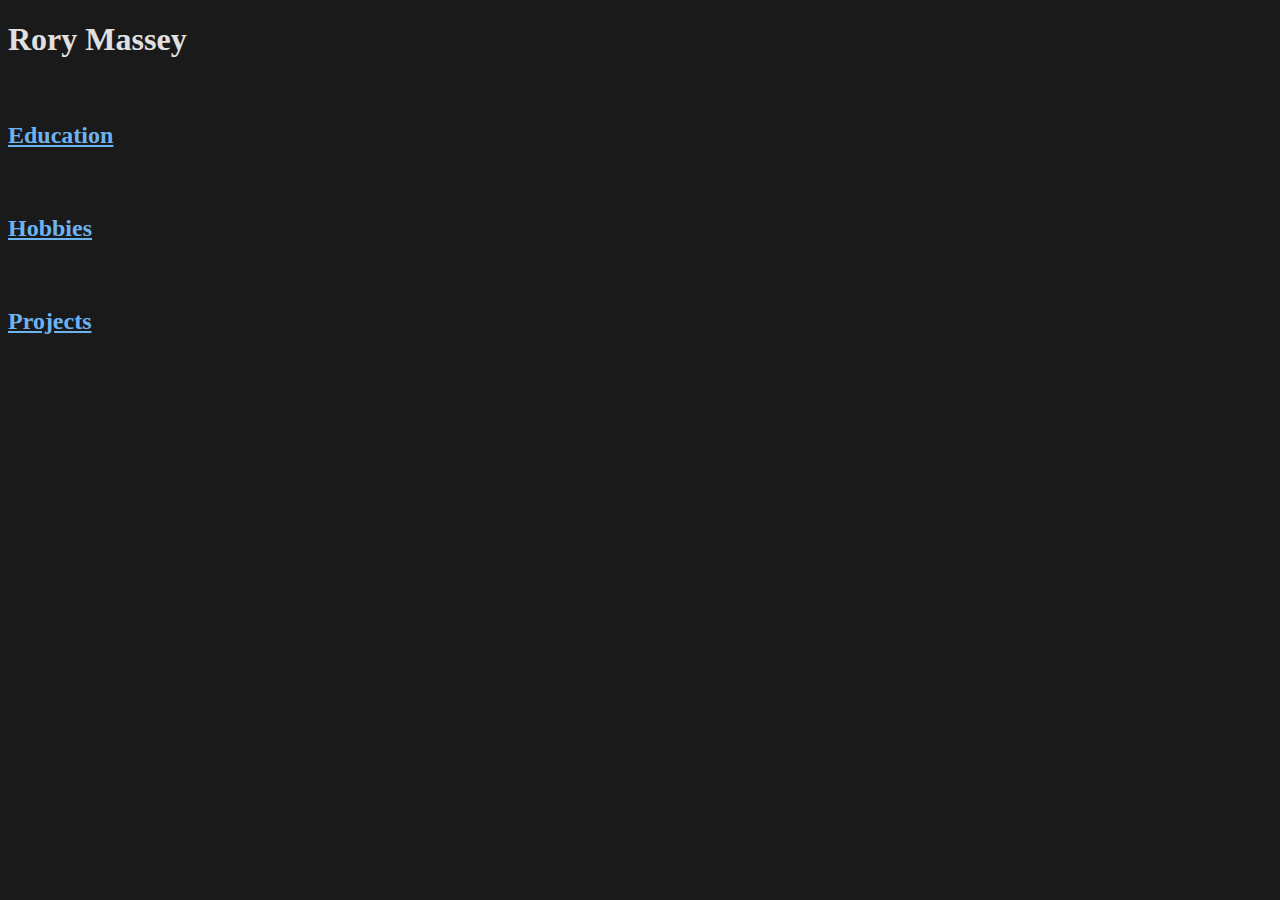
<file: index.html>
<!DOCTYPE html>
<html>
    <head>
        <link rel="stylesheet" href="css/templates.css">
        <title>
            Rory Massey
        </title>
    </head>

    <body>


<h1>
    Rory Massey
</h1>
<br>
<h2>
    <p>
   <a href="headings/Education.html"> Education
    </p>

</h2>
<br>
<h2>
    
    <p>
   <a href="headings/Hobbies.html"> Hobbies
    </p>
</h2>
<br> 
<h2>
    <p>
   <a href="headings/Projects.html">    Projects
    </p>
 
</h2>


    </body>
</html>
</file>
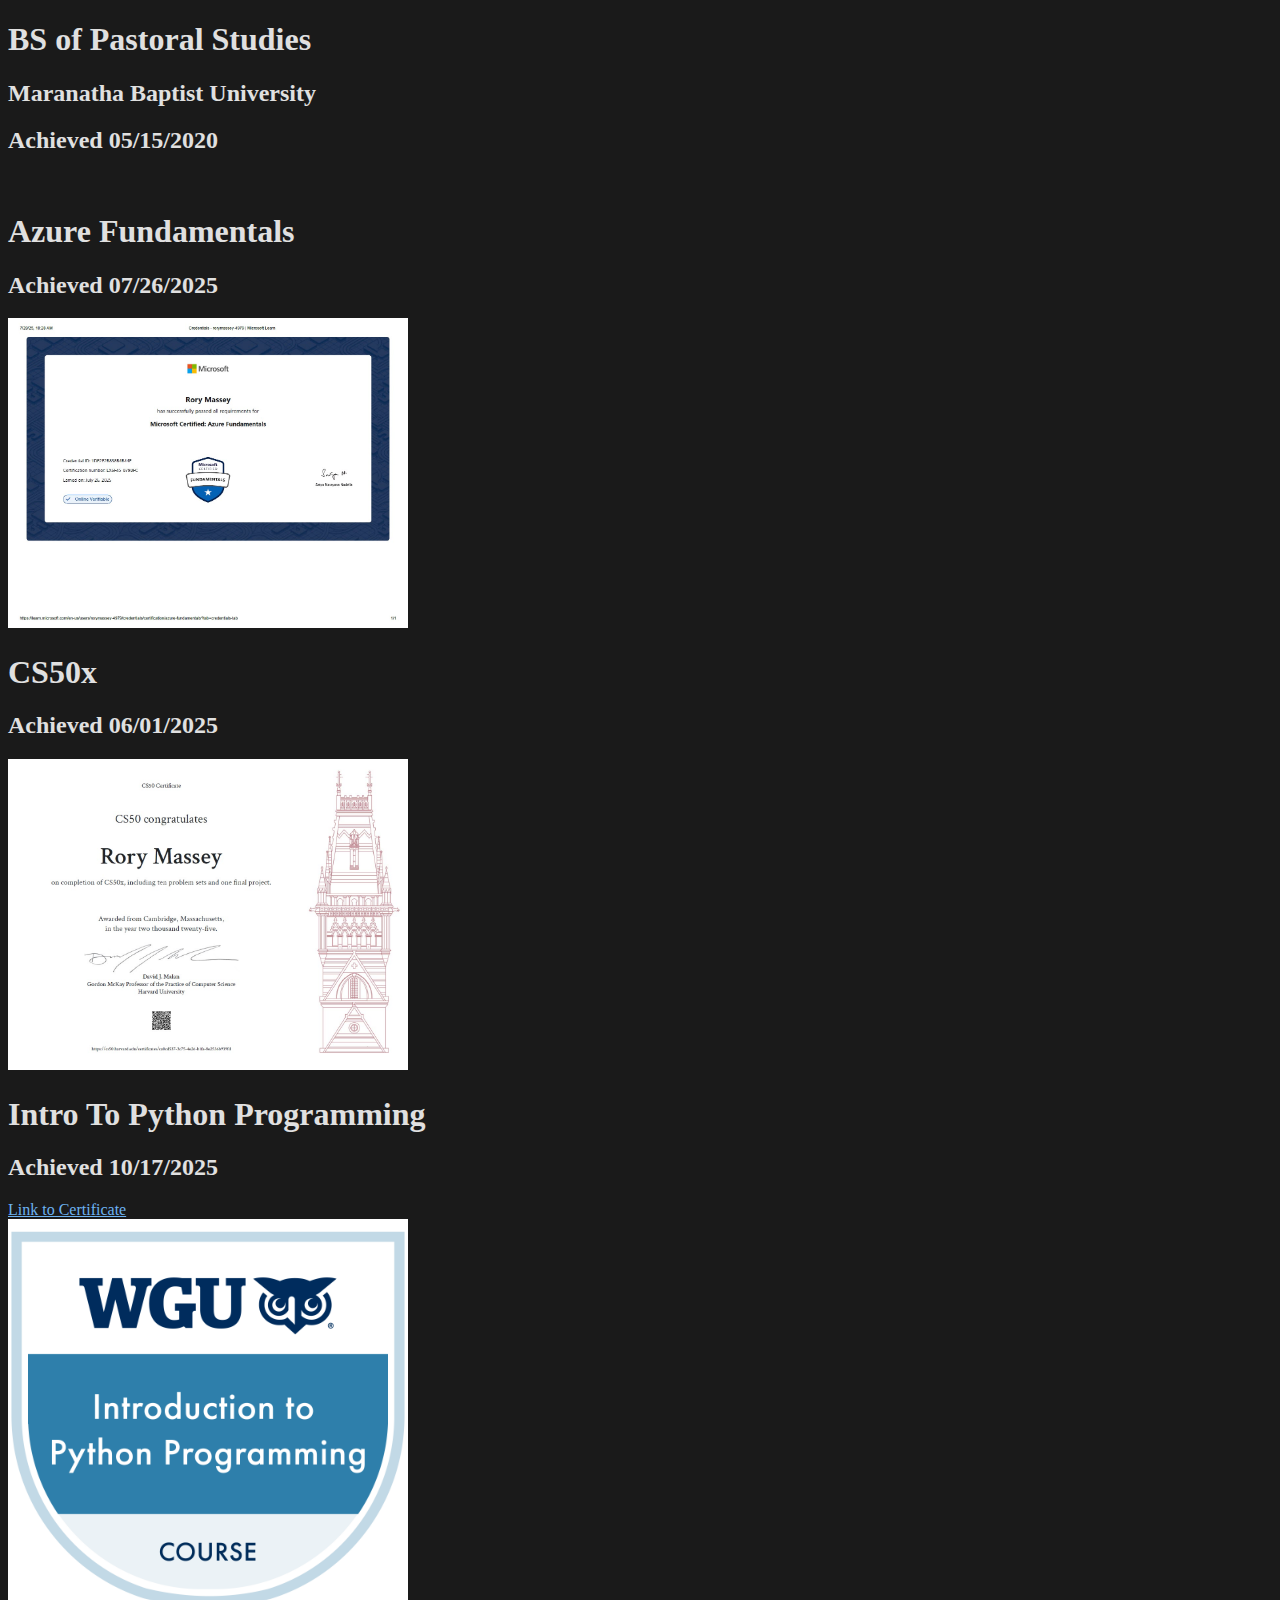
<file: headings/Education.html>
<!DOCTYPE html>
<html>
    <head>
        <title>
            Rory Massey
        </title>
        <link rel="stylesheet" href="../css/templates.css">

        <style>


            img {
                width: 400px;
                transition: transform 0.5s ease;
                cursor: pointer;
                position: relative;
            }
            img.zoomed {
                transform: scale(3);
                z-index: 100;
                transform-origin: center center;
                position: fixed;
                top: 50%;
                left: 50%;
                transform: translate(-50%, -50%) scale(3);
            }
        </style>
    </head>

    <body>
        <h1>BS of Pastoral Studies</h1>
        <h2>Maranatha Baptist University</h2>
        <h2>Achieved 05/15/2020</h2>
        <br>
        <h1>Azure Fundamentals</h1>
        <h2>Achieved 07/26/2025</h2>
        <img src="../images/azfund.jpg" alt="Image" onclick="this.classList.toggle('zoomed')">
        <br>
        <h1>CS50x</h1>
        <h2>Achieved 06/01/2025</h2>
        <img src="../images/cs50xcert.jpg" alt="Image" onclick="this.classList.toggle('zoomed')">
        <br>
        <h1>Intro To Python Programming</h1>
        <h2>Achieved 10/17/2025</h2>
        <a href="https://www.credly.com/badges/93821509-27c6-420d-8993-f387fb5e8e5a" target="_blank" rel="noopener noreferrer">Link to Certificate</a>
        <br>
        <img src="../images/intro to python prog.png" alt="Image" onclick="this.classList.toggle('zoomed')">
        
    </body>
</file>
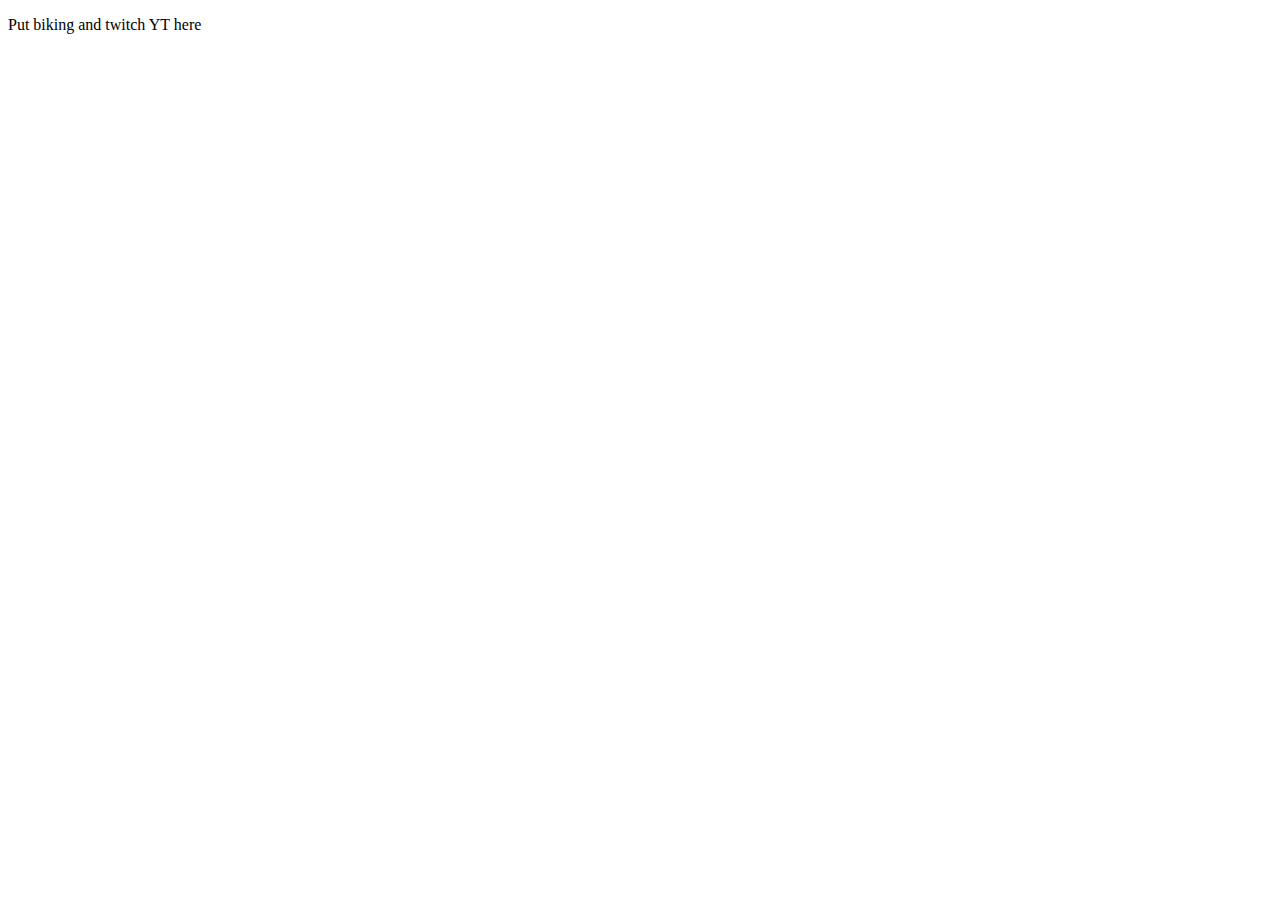
<file: headings/Hobbies.html>
<!DOCTYPE html>
<html>
    <head>
        <title>
            Rory Massey
        </title>
        <style>
            body {
                cursor: url("../cursor/point.png"), auto;
            }
        </style>
        
        <p>
           Put biking and twitch YT here
        </p>
    </head>
</file>
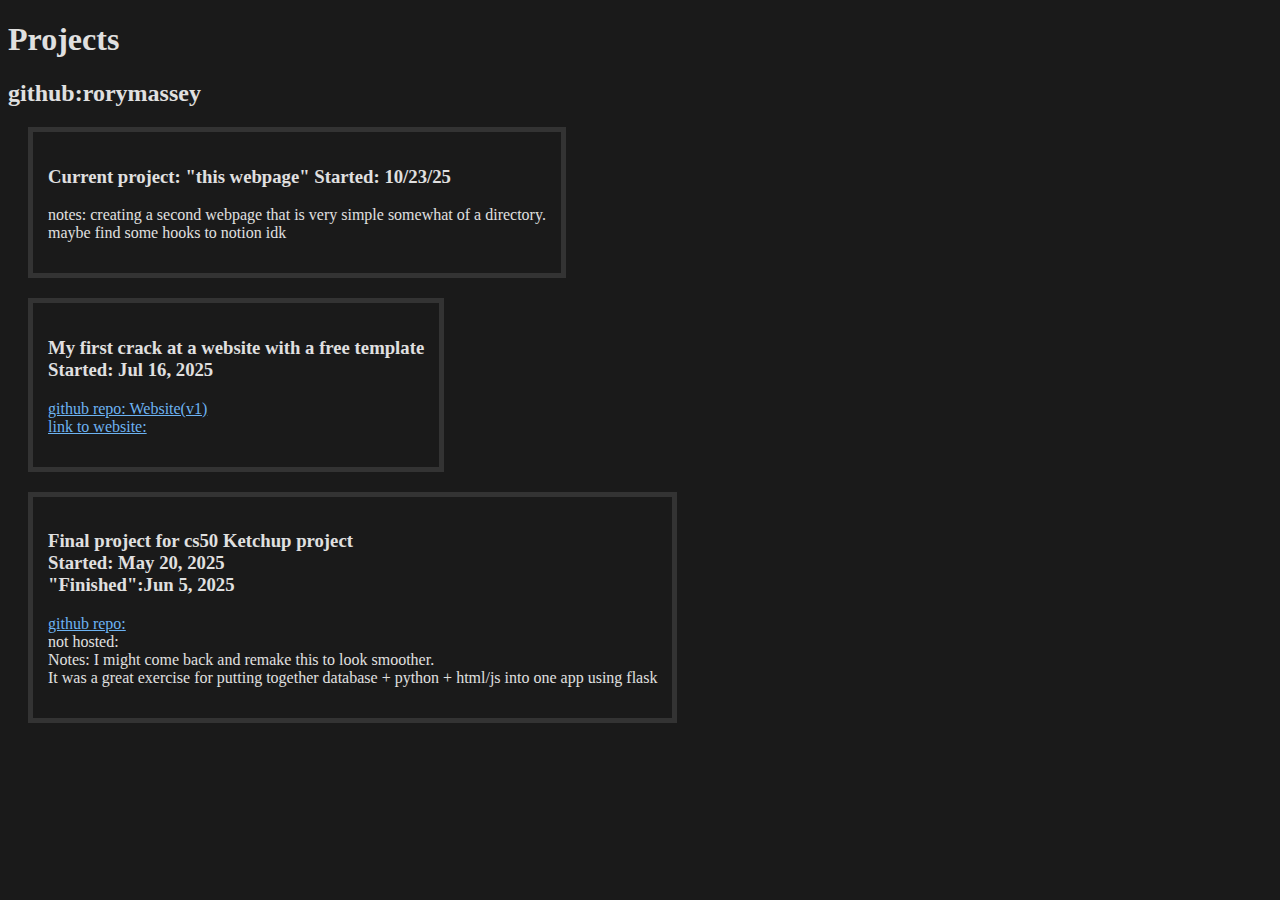
<file: headings/Projects.html>
<!DOCTYPE html>
<html>
    <head>
        <title>
            Rory Massey
        </title>
         <link rel="stylesheet" href="../css/templates.css">
        <style>
           
            .text-box {
            border: 5px solid #333;     /* Adds a border */
            padding: 15px;              /* Adds space inside the box */
            margin: 20px;               /* Adds space outside the box */
           /*  background-color: #f9f9f9;  Optional: adds a background color */
            width: fit-content;         /* Optional: adjusts box size to content */
            }
        </style>
    </head>
    <body>

        <h1>
        Projects
        </h1>        
         <h2>
        github:rorymassey
         </h2>
        <div class="text-box">
        <h3>
            Current project: "this webpage"
            Started: 10/23/25
        </h3>
        <p>
            notes: creating a second webpage that is very simple somewhat of a directory. <br>
            maybe find some hooks to notion idk
        </p>
        </div>
        <div class="text-box">

       
        <h3>
            My first crack at a website with a free template<br>
            Started: Jul 16, 2025 <br>
        </h3>
        <p>
            <a href= "https://github.com/rorymassey/website"target="_blank">github repo: Website(v1) </a><br>
            <a href="https://rorymassey.github.io/website/" target="_blank"> link to website:</a> <br>
          
        </p>
        </div>
        <div class="text-box">
        <h3>
            Final project for cs50 Ketchup project <br>
             Started: May 20, 2025<br>
            "Finished":Jun 5, 2025<br>
        </h3>
        <p> 
            <a href="https://github.com/rorymassey/Ketchup--cs50-final-project-"target="_blank">github repo:  </a> <br>
            not hosted: <br>
            Notes: I might come back and remake this to look smoother. <br> 
            It was a great exercise for putting together database + python + html/js into one app using flask
        </p>
        </div>
       </body>
</file>
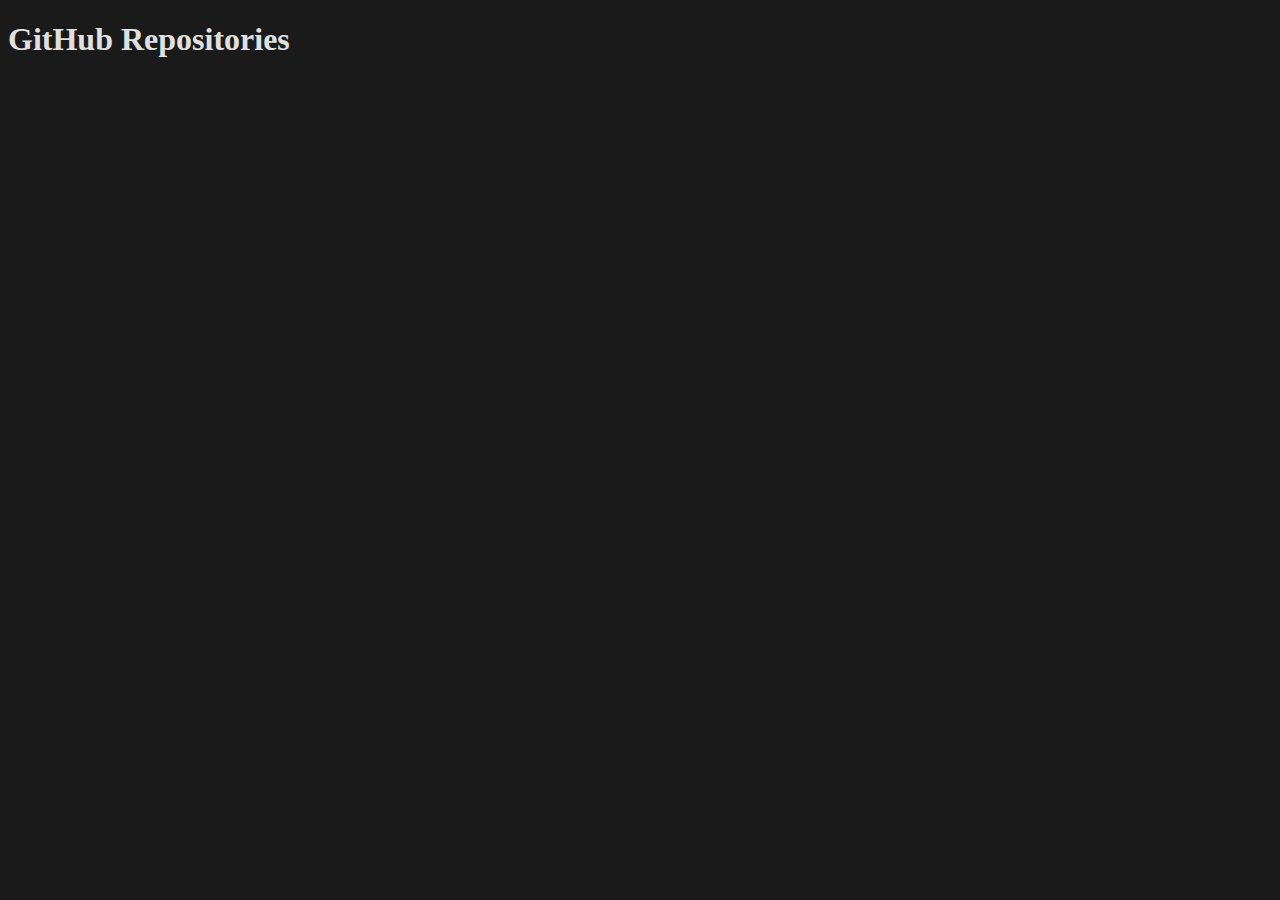
<file: headings/tempgitdump.html>
<!DOCTYPE html>
<html>
    <head>
        <title>
            Rory Massey - Git Dump
        </title>
        <link rel="stylesheet" href="../css/templates.css">
    </head>

    <body>
        <h1>GitHub Repositories</h1>
        <div id="repo-list"></div>
    </body>
<script>
// Fetch all your public repos
fetch('https://api.github.com/users/rorymassey/repos?sort=created&direction=desc')
  .then(response => response.json())
  .then(repos => {
    // Extract the name and creation date description and URL
    const container = document.getElementById('repo-list');
    //for loop to go through each repo
    repos.forEach(repo => {
    const name = repo.name;
    const date = new Date(repo.created_at);
    const description = repo.description;
    const url = repo.html_url;
    const ndate = date.toLocaleDateString('en-US', {year: 'numeric', month:"numeric", day:"numeric"});
      console.log(repo.html_url);           // Project name
      console.log(repo.created_at);     // Date created
      //container.innerhtml creates a new div for each repo and adds them to the document.
        container.innerHTML += `
        <div class="repo">
          <h3>${name}</h3>
          <p>Created: ${ndate}</p>
          <p>Description: ${description}</p>
          <a href="${url}" target="_blank" rel="noopener noreferrer">View on GitHub</a>
          
        </div>
        <br>
      `;
    });
  })
  .catch(error => console.error('Error fetching repos:', error));
 
</script>

</html>
</file>
<file: css/templates.css>
:root {
  --bg-color: #1a1a1a;
  --text-color: #e0e0e0;
  --link-color: #6db3f2;
  --border-color: #333;
}

body {
  background-color: var(--bg-color);
  color: var(--text-color);
}

a {
  color: var(--link-color);
}

/* Style your other elements */
div, section, article, header, footer, h1, h2, h3, p {
  background-color: var(--bg-color);
  color: var(--text-color);
  border-color: var(--border-color);
}
footer {
  
    position: absolute;
    bottom: 0;
}
</file>
